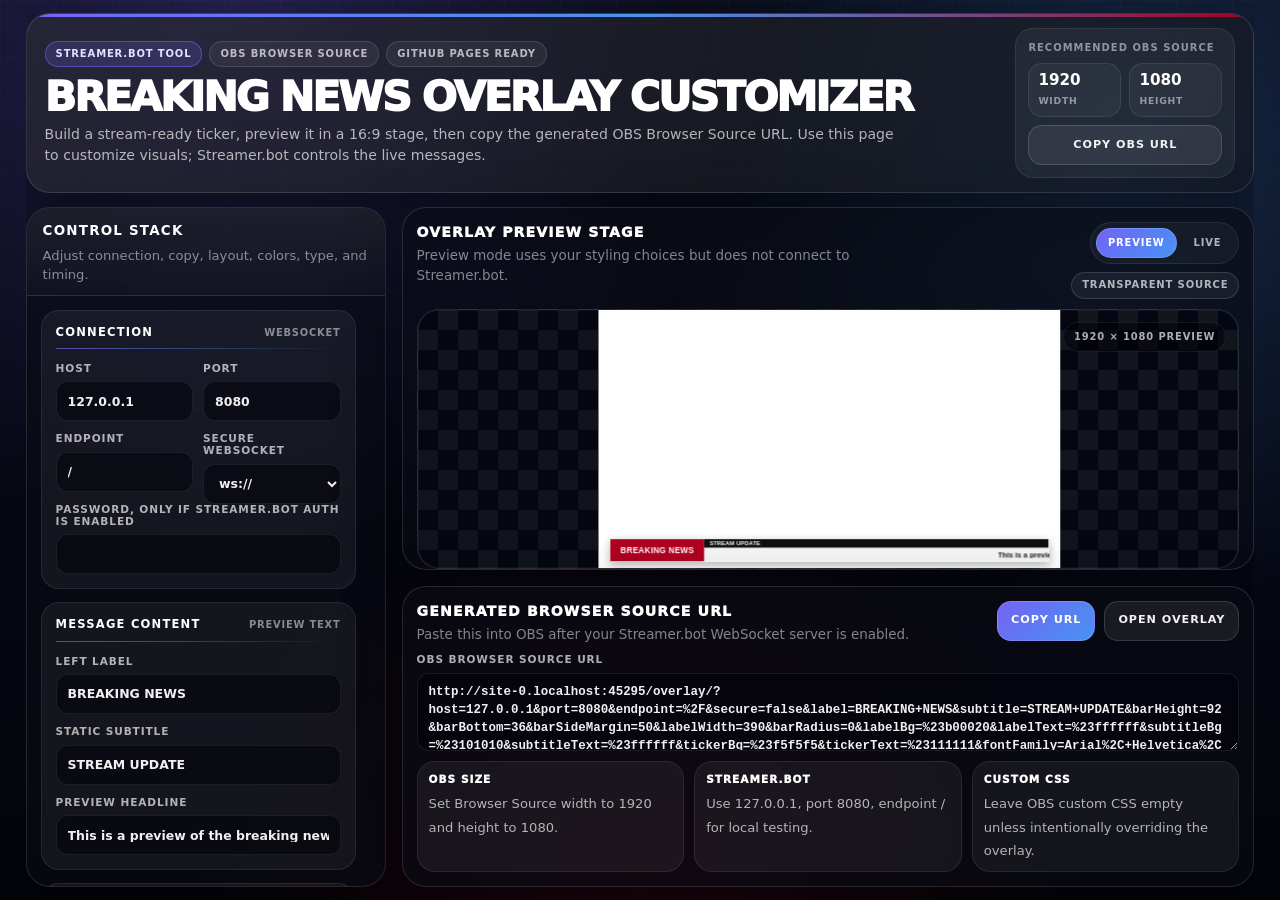
<file: index.html>
<!doctype html>
<html lang="en">
<head>
  <meta charset="utf-8" />
  <meta name="viewport" content="width=device-width, initial-scale=1" />
  <title>Breaking News Overlay Customizer</title>
  <style>
    :root {
      color-scheme: dark;
      --page-bg: #050712;
      --panel-bg: rgba(10, 12, 20, 0.62);
      --panel-open-bg: rgba(10, 12, 20, 0.78);
      --card-bg: rgba(255, 255, 255, 0.055);
      --card-hover: rgba(255, 255, 255, 0.075);
      --field-bg: rgba(2, 4, 12, 0.58);
      --field-bg-focus: rgba(11, 14, 27, 0.92);
      --line: rgba(255, 255, 255, 0.13);
      --line-soft: rgba(255, 255, 255, 0.08);
      --text: rgba(255, 255, 255, 0.94);
      --text-strong: #ffffff;
      --muted: rgba(255, 255, 255, 0.68);
      --muted-soft: rgba(255, 255, 255, 0.5);
      --accent: rgba(120, 105, 255, 0.95);
      --accent-2: rgba(76, 154, 255, 0.95);
      --accent-soft: rgba(120, 105, 255, 0.18);
      --accent-line: rgba(120, 105, 255, 0.52);
      --danger: #b00020;
      --radius-lg: 24px;
      --radius-md: 18px;
      --radius-pill: 999px;
      --shadow: 0 22px 64px rgba(0, 0, 0, 0.42);
      --focus: 0 0 0 3px rgba(120, 105, 255, 0.38);
      --shell-max: 1580px;
      --shell-pad: clamp(18px, 2vw, 34px);
    }

    * { box-sizing: border-box; }

    html { height: 100%; min-height: 100%; }

    body {
      height: 100%;
      min-height: 100%;
      margin: 0;
      color: var(--text);
      font-family: Inter, ui-sans-serif, system-ui, -apple-system, BlinkMacSystemFont, "Segoe UI", sans-serif;
      line-height: 1.45;
      background:
        radial-gradient(circle at 18% 0%, rgba(120, 105, 255, 0.26), transparent 34rem),
        radial-gradient(circle at 88% 16%, rgba(76, 154, 255, 0.22), transparent 30rem),
        radial-gradient(circle at 50% 100%, rgba(176, 0, 32, 0.16), transparent 28rem),
        linear-gradient(180deg, #070913 0%, #050712 58%, #03040a 100%);
      overflow: hidden;
    }

    body::before {
      content: "";
      position: fixed;
      inset: 0;
      pointer-events: none;
      background-image:
        linear-gradient(rgba(255, 255, 255, 0.035) 1px, transparent 1px),
        linear-gradient(90deg, rgba(255, 255, 255, 0.035) 1px, transparent 1px);
      background-size: 56px 56px;
      mask-image: linear-gradient(to bottom, rgba(0,0,0,0.55), transparent 80%);
    }

    a { color: inherit; }

    .shell {
      width: min(calc(100vw - (var(--shell-pad) * 2)), var(--shell-max));
      height: 100dvh;
      max-height: 100dvh;
      margin: 0 auto;
      padding: clamp(10px, 1.45vh, 18px) 0;
      display: flex;
      flex-direction: column;
      gap: 14px;
      position: relative;
      z-index: 1;
      overflow: hidden;
    }

    .hero {
      position: relative;
      overflow: hidden;
      border: 1px solid var(--line);
      border-radius: var(--radius-lg);
      background:
        linear-gradient(135deg, rgba(255, 255, 255, 0.09), rgba(255, 255, 255, 0.028)),
        var(--panel-bg);
      box-shadow: var(--shadow);
      padding: 14px 18px;
      margin-bottom: 0;
      flex: 0 0 auto;
    }

    .hero::before {
      content: "";
      position: absolute;
      left: 0;
      top: 0;
      width: 100%;
      height: 3px;
      background: linear-gradient(90deg, var(--accent), var(--accent-2), rgba(176, 0, 32, 0.9));
    }

    .hero-grid {
      display: grid;
      grid-template-columns: minmax(0, 1fr) 220px;
      gap: 22px;
      align-items: center;
      position: relative;
      z-index: 1;
    }

    .eyebrow-row {
      display: flex;
      flex-wrap: wrap;
      gap: 7px;
      margin-bottom: 10px;
    }

    .badge {
      display: inline-flex;
      align-items: center;
      gap: 8px;
      min-height: 26px;
      padding: 5px 10px;
      border-radius: var(--radius-pill);
      border: 1px solid var(--line);
      background: rgba(255, 255, 255, 0.06);
      color: var(--muted);
      font-size: 10px;
      font-weight: 850;
      letter-spacing: 0.085em;
      text-transform: uppercase;
      white-space: nowrap;
    }

    .badge.accent {
      background: var(--accent-soft);
      border-color: var(--accent-line);
      color: #e4e1ff;
    }

    .hero h1 {
      margin: 0;
      max-width: none;
      color: var(--text-strong);
      font-size: clamp(2.05rem, 3.35vw, 3.45rem);
      line-height: 0.94;
      letter-spacing: -0.055em;
      text-transform: uppercase;
      font-weight: 950;
      white-space: nowrap;
    }

    .hero p {
      margin: 8px 0 0;
      max-width: 850px;
      color: var(--muted);
      font-size: 0.88rem;
    }

    .hero-actions {
      display: flex;
      gap: 10px;
      flex-wrap: wrap;
      justify-content: flex-end;
    }

    .layout {
      flex: 1 1 auto;
      min-height: 0;
      display: grid;
      grid-template-columns: minmax(340px, 370px) minmax(0, 1fr);
      gap: 16px;
      align-items: stretch;
    }

    .controls-panel,
    .preview-panel,
    .url-panel {
      border: 1px solid var(--line);
      border-radius: var(--radius-lg);
      background: var(--panel-bg);
      box-shadow: var(--shadow);
      overflow: hidden;
      backdrop-filter: blur(18px);
    }

    .controls-panel {
      position: relative;
      display: flex;
      flex-direction: column;
      align-self: stretch;
      height: 100%;
      max-height: 100%;
      min-height: 0;
    }

    .panel-head {
      flex: 0 0 auto;
      padding: 13px 16px 11px;
      border-bottom: 1px solid var(--line-soft);
      background: linear-gradient(180deg, rgba(255,255,255,0.07), rgba(255,255,255,0.025));
    }

    .panel-title {
      margin: 0;
      color: var(--text-strong);
      font-size: 0.84rem;
      font-weight: 900;
      letter-spacing: 0.09em;
      text-transform: uppercase;
    }

    .panel-desc {
      margin: 5px 0 0;
      color: var(--muted-soft);
      font-size: 0.82rem;
    }

    .controls {
      flex: 1 1 auto;
      min-height: 0;
      padding: 14px;
      overflow: auto;
      scrollbar-gutter: stable;
      overscroll-behavior: contain;
    }

    .section-card {
      position: relative;
      margin: 0 0 13px;
      border: 1px solid var(--line-soft);
      border-radius: var(--radius-md);
      background: var(--card-bg);
      padding: 15px 14px 14px;
      overflow: hidden;
    }

    .section-card + .section-card { margin-top: 13px; }

    .section-title {
      position: relative;
      display: grid;
      grid-template-columns: minmax(0, 1fr) auto;
      align-items: center;
      column-gap: 10px;
      width: 100%;
      margin: 0 0 14px;
      padding: 0 0 10px;
      color: var(--text-strong);
      font-size: 0.72rem;
      font-weight: 900;
      letter-spacing: 0.105em;
      text-transform: uppercase;
      line-height: 1.15;
    }

    .section-title::after {
      content: "";
      position: absolute;
      left: 0;
      right: 0;
      bottom: 0;
      height: 1px;
      background: linear-gradient(90deg, rgba(120, 105, 255, 0.68), rgba(76, 154, 255, 0.34), transparent);
    }

    .section-title span:first-child {
      min-width: 0;
    }

    .section-title span:last-child {
      color: var(--muted-soft);
      font-size: 0.62rem;
      font-weight: 850;
      letter-spacing: 0.08em;
      text-align: right;
      white-space: nowrap;
    }

    label {
      display: grid;
      grid-template-rows: auto 40px;
      gap: 7px;
      min-width: 0;
      margin: 0 0 12px;
      color: var(--muted);
      font-size: 0.66rem;
      font-weight: 850;
      text-transform: uppercase;
      letter-spacing: 0.085em;
      line-height: 1.1;
    }

    label:has(textarea) {
      grid-template-rows: auto auto;
    }

    label:last-child { margin-bottom: 0; }

    input,
    select,
    textarea {
      width: 100%;
      min-width: 0;
      min-height: 40px;
      border: 1px solid var(--line-soft);
      border-radius: 12px;
      padding: 9px 11px;
      background: var(--field-bg);
      color: var(--text);
      font: inherit;
      font-size: 0.78rem;
      font-weight: 750;
      outline: none;
      transition: border-color 160ms ease, box-shadow 160ms ease, background 160ms ease;
    }

    input:hover,
    select:hover,
    textarea:hover {
      background: var(--field-bg-focus);
      border-color: rgba(255, 255, 255, 0.2);
    }

    input:focus-visible,
    select:focus-visible,
    textarea:focus-visible,
    button:focus-visible {
      box-shadow: var(--focus);
      border-color: var(--accent-line);
    }

    input[type="color"] {
      height: 40px;
      padding: 5px;
      cursor: pointer;
    }

    input[type="password"] {
      letter-spacing: 0.03em;
    }

    .two-col {
      display: grid;
      grid-template-columns: minmax(0, 1fr) minmax(0, 1fr);
      gap: 10px;
      align-items: start;
    }

    .three-col {
      display: grid;
      grid-template-columns: repeat(3, minmax(0, 1fr));
      gap: 10px;
      align-items: start;
    }

    .btn-row {
      display: flex;
      gap: 9px;
      flex-wrap: wrap;
    }

    button {
      min-height: 40px;
      border: 1px solid rgba(255, 255, 255, 0.14);
      border-radius: 14px;
      padding: 9px 13px;
      background: linear-gradient(135deg, var(--accent), var(--accent-2));
      color: #fff;
      font: inherit;
      font-size: 0.7rem;
      font-weight: 900;
      letter-spacing: 0.085em;
      text-transform: uppercase;
      cursor: pointer;
      transition: transform 160ms ease, filter 160ms ease, background 160ms ease;
    }

    button:hover {
      transform: translateY(-1px);
      filter: brightness(1.08);
    }

    button.secondary {
      background: rgba(255, 255, 255, 0.075);
      color: var(--text);
    }

    button.full { width: 100%; }

    .workspace {
      display: grid;
      grid-template-rows: minmax(0, 1fr) auto;
      gap: 16px;
      min-width: 0;
      min-height: 0;
      height: 100%;
    }

    .preview-panel {
      padding: 14px;
      display: flex;
      flex-direction: column;
      min-height: 0;
    }

    .preview-header {
      display: flex;
      align-items: flex-start;
      justify-content: space-between;
      gap: 16px;
      flex: 0 0 auto;
      margin-bottom: 10px;
    }

    .preview-header h2 {
      margin: 0;
      color: var(--text-strong);
      font-size: 0.88rem;
      font-weight: 950;
      letter-spacing: 0.08em;
      text-transform: uppercase;
    }

    .preview-header p {
      margin: 4px 0 0;
      color: var(--muted-soft);
      font-size: 0.84rem;
    }

    .status-stack {
      display: flex;
      gap: 8px;
      flex-wrap: wrap;
      justify-content: flex-end;
      align-items: center;
    }

    .mode-toggle {
      display: inline-flex;
      gap: 5px;
      padding: 5px;
      border: 1px solid var(--line-soft);
      border-radius: var(--radius-pill);
      background: rgba(255, 255, 255, 0.045);
    }

    .mode-toggle button {
      min-height: 30px;
      padding: 7px 11px;
      border-radius: var(--radius-pill);
      background: transparent;
      color: var(--muted);
      border-color: transparent;
      font-size: 0.62rem;
    }

    .mode-toggle button.is-active {
      background: linear-gradient(135deg, var(--accent), var(--accent-2));
      color: #ffffff;
      border-color: rgba(255, 255, 255, 0.16);
    }

    .iframe-wrap {
      position: relative;
      flex: 1 1 auto;
      width: 100%;
      height: 100%;
      min-height: 260px;
      margin: 0 auto;
      border: 1px solid var(--line);
      border-radius: 22px;
      overflow: hidden;
      background:
        linear-gradient(45deg, rgba(255,255,255,.055) 25%, transparent 25%, transparent 75%, rgba(255,255,255,.055) 75%),
        linear-gradient(45deg, rgba(255,255,255,.055) 25%, transparent 25%, transparent 75%, rgba(255,255,255,.055) 75%),
        rgba(5,7,18,0.92);
      background-position: 0 0, 20px 20px;
      background-size: 40px 40px;
      box-shadow: inset 0 0 0 1px rgba(255,255,255,0.045);
    }

    .iframe-stage {
      position: absolute;
      top: 0;
      left: 0;
      width: 1920px;
      height: 1080px;
      transform-origin: top left;
    }

    .iframe-wrap::before {
      content: "1920 × 1080 PREVIEW";
      position: absolute;
      z-index: 2;
      top: 12px;
      right: 12px;
      padding: 7px 10px;
      border-radius: var(--radius-pill);
      border: 1px solid var(--line-soft);
      background: rgba(0,0,0,0.42);
      color: var(--muted);
      font-size: 0.62rem;
      font-weight: 900;
      letter-spacing: 0.09em;
    }

    iframe {
      width: 1920px;
      height: 1080px;
      border: 0;
      display: block;
      background: transparent;
    }

    .url-panel {
      padding: 14px;
      flex: 0 0 auto;
    }

    .url-grid {
      display: grid;
      grid-template-columns: minmax(0, 1fr);
      gap: 16px;
      align-items: end;
    }

    textarea {
      min-height: 78px;
      resize: vertical;
      font-family: Consolas, Monaco, "Courier New", monospace;
      font-size: 0.78rem;
      line-height: 1.45;
      text-transform: none;
      letter-spacing: 0;
      font-weight: 650;
    }

    .note-grid {
      display: grid;
      grid-template-columns: repeat(3, 1fr);
      gap: 10px;
      margin-top: 10px;
    }

    .note-card {
      border: 1px solid var(--line-soft);
      border-radius: 18px;
      background: var(--card-bg);
      padding: 10px 11px;
    }

    .note-card strong {
      display: block;
      margin-bottom: 4px;
      color: var(--text-strong);
      font-size: 0.66rem;
      font-weight: 950;
      letter-spacing: 0.095em;
      text-transform: uppercase;
    }

    .note-card span {
      color: var(--muted);
      font-size: 0.82rem;
    }

    .mini-preview {
      display: grid;
      gap: 8px;
      min-width: 220px;
      border: 1px solid var(--line-soft);
      border-radius: 18px;
      background: var(--card-bg);
      padding: 12px;
    }

    .mini-preview-title {
      color: var(--muted-soft);
      font-size: 0.62rem;
      font-weight: 900;
      letter-spacing: 0.105em;
      text-transform: uppercase;
    }

    .metric-row {
      display: grid;
      grid-template-columns: repeat(2, minmax(0, 1fr));
      gap: 8px;
    }

    .metric {
      border-radius: 14px;
      border: 1px solid var(--line-soft);
      background: rgba(255,255,255,0.045);
      padding: 9px;
    }

    .metric b {
      display: block;
      color: var(--text-strong);
      font-size: 0.95rem;
      line-height: 1;
    }

    .metric span {
      display: block;
      margin-top: 5px;
      color: var(--muted-soft);
      font-size: 0.58rem;
      font-weight: 900;
      letter-spacing: 0.08em;
      text-transform: uppercase;
    }

    .toast {
      position: fixed;
      right: 24px;
      bottom: 24px;
      z-index: 10;
      pointer-events: none;
      opacity: 0;
      transform: translateY(10px);
      transition: opacity 180ms ease, transform 180ms ease;
      border: 1px solid var(--accent-line);
      border-radius: var(--radius-pill);
      background: rgba(10, 12, 20, 0.9);
      color: #fff;
      padding: 11px 14px;
      font-size: 0.74rem;
      font-weight: 900;
      letter-spacing: 0.08em;
      text-transform: uppercase;
      box-shadow: var(--shadow);
    }

    .toast.is-visible {
      opacity: 1;
      transform: translateY(0);
    }


    @media (max-height: 760px) and (min-width: 1181px) {
      .hero-grid { grid-template-columns: minmax(0, 1fr) 200px; }
      .hero { padding: 12px 16px; }
      .hero h1 { font-size: clamp(1.85rem, 3vw, 2.75rem); }
      .hero p { font-size: 0.8rem; }
      .badge { min-height: 23px; padding: 4px 9px; }
      .panel-head { padding: 11px 14px 9px; }
      .preview-panel,
      .url-panel { padding: 12px; }
      .note-grid { display: none; }
      textarea { min-height: 58px; }
      .iframe-wrap { min-height: 220px; }
    }

    @media (max-width: 1420px) {
      .hero h1 {
        font-size: clamp(1.9rem, 3.25vw, 3.05rem);
      }
      .layout {
        grid-template-columns: minmax(330px, 360px) minmax(0, 1fr);
      }
    }

    @media (max-width: 1180px) {
      body { overflow: auto; }
      .shell {
        height: auto;
        max-height: none;
        overflow: visible;
      }
      .layout { grid-template-columns: 1fr; }
      .workspace { height: auto; }
      .controls-panel {
        position: static;
        height: auto !important;
        max-height: none !important;
      }
      .controls {
        display: grid;
        grid-template-columns: repeat(2, minmax(0, 1fr));
        gap: 14px;
      }
      .section-card + .section-card { margin-top: 0; }
      .hero h1 { white-space: normal; }
      .iframe-wrap { max-width: 100%; }
    }

    @media (max-width: 900px) {
      .hero-grid,
      .url-grid { grid-template-columns: 1fr; }
      .mini-preview { max-width: 260px; }
      .hero h1 { white-space: normal; }
      .hero p { font-size: 0.88rem; }
    }

    @media (max-width: 780px) {
      :root { --shell-pad: 14px; }
      .shell { padding: 14px 0 28px; }
      .hero,
      .preview-panel,
      .url-panel { padding: 15px; }
      .controls { grid-template-columns: 1fr; }
      .two-col,
      .three-col,
      .note-grid { grid-template-columns: 1fr; }
      .preview-header { flex-direction: column; }
      .status-stack { justify-content: flex-start; }
      .mini-preview { min-width: 0; }
    }
  </style>
</head>
<body>
  <div class="shell">
    <header class="hero">
      <div class="hero-grid">
        <div>
          <div class="eyebrow-row" aria-label="Page metadata">
            <span class="badge accent">Streamer.bot Tool</span>
            <span class="badge">OBS Browser Source</span>
            <span class="badge">GitHub Pages Ready</span>
          </div>
          <h1>Breaking News Overlay Customizer</h1>
          <p>Build a stream-ready ticker, preview it in a 16:9 stage, then copy the generated OBS Browser Source URL. Use this page to customize visuals; Streamer.bot controls the live messages.</p>
        </div>
        <div class="mini-preview" aria-label="Recommended OBS settings">
          <div class="mini-preview-title">Recommended OBS Source</div>
          <div class="metric-row">
            <div class="metric"><b>1920</b><span>Width</span></div>
            <div class="metric"><b>1080</b><span>Height</span></div>
          </div>
          <button class="secondary full" type="button" id="copyUrlHero">Copy OBS URL</button>
        </div>
      </div>
    </header>

    <main class="layout">
      <aside class="controls-panel" id="controlsPanel" aria-label="Overlay customization controls">
        <div class="panel-head">
          <h2 class="panel-title">Control Stack</h2>
          <p class="panel-desc">Adjust connection, copy, layout, colors, type, and timing.</p>
        </div>

        <form id="controls" class="controls">
          <section class="section-card">
            <div class="section-title"><span>Connection</span><span>WebSocket</span></div>
            <div class="two-col">
              <label>Host
                <input name="host" value="127.0.0.1" autocomplete="off" />
              </label>
              <label>Port
                <input name="port" value="8080" inputmode="numeric" autocomplete="off" />
              </label>
            </div>
            <div class="two-col">
              <label>Endpoint
                <input name="endpoint" value="/" autocomplete="off" />
              </label>
              <label>Secure WebSocket
                <select name="secure">
                  <option value="false">ws://</option>
                  <option value="true">wss://</option>
                </select>
              </label>
            </div>
            <label>Password, only if Streamer.bot auth is enabled
              <input name="password" value="" type="password" autocomplete="off" />
            </label>
          </section>

          <section class="section-card">
            <div class="section-title"><span>Message Content</span><span>Preview Text</span></div>
            <label>Left Label
              <input name="label" value="BREAKING NEWS" />
            </label>
            <label>Static Subtitle
              <input name="subtitle" value="STREAM UPDATE" />
            </label>
            <label>Preview Headline
              <input name="headline" value="This is a preview of the breaking news ticker message scrolling right to left." />
            </label>
          </section>

          <section class="section-card">
            <div class="section-title"><span>Layout</span><span>Stage Position</span></div>
            <div class="two-col">
              <label>Bar Height
                <input name="barHeight" value="92" type="number" min="48" max="180" />
              </label>
              <label>Bottom Offset
                <input name="barBottom" value="36" type="number" min="0" max="240" />
              </label>
            </div>
            <div class="two-col">
              <label>Side Margin
                <input name="barSideMargin" value="50" type="number" min="0" max="240" />
              </label>
              <label>Label Width
                <input name="labelWidth" value="390" type="number" min="180" max="700" />
              </label>
            </div>
            <label>Corner Radius
              <input name="barRadius" value="0" type="number" min="0" max="48" />
            </label>
          </section>

          <section class="section-card">
            <div class="section-title"><span>Color System</span><span>All Sections</span></div>
            <div class="two-col">
              <label>Label Background
                <input name="labelBg" value="#b00020" type="color" />
              </label>
              <label>Label Text
                <input name="labelText" value="#ffffff" type="color" />
              </label>
            </div>
            <div class="two-col">
              <label>Subtitle Background
                <input name="subtitleBg" value="#101010" type="color" />
              </label>
              <label>Subtitle Text
                <input name="subtitleText" value="#ffffff" type="color" />
              </label>
            </div>
            <div class="two-col">
              <label>Ticker Background
                <input name="tickerBg" value="#f5f5f5" type="color" />
              </label>
              <label>Ticker Text
                <input name="tickerText" value="#111111" type="color" />
              </label>
            </div>
          </section>

          <section class="section-card">
            <div class="section-title"><span>Typography</span><span>Readability</span></div>
            <label>Font Family
              <input name="fontFamily" value="Arial, Helvetica, sans-serif" />
            </label>
            <div class="three-col">
              <label>Label Size
                <input name="labelSize" value="34" type="number" min="16" max="90" />
              </label>
              <label>Subtitle Size
                <input name="subtitleSize" value="24" type="number" min="12" max="72" />
              </label>
              <label>Headline Size
                <input name="headlineSize" value="30" type="number" min="14" max="88" />
              </label>
            </div>
          </section>

          <section class="section-card">
            <div class="section-title"><span>Timing</span><span>Motion</span></div>
            <div class="two-col">
              <label>Scroll Speed px/sec
                <input name="scrollSpeed" value="180" type="number" min="60" max="800" />
              </label>
              <label>Default Duration Seconds
                <input name="defaultDurationSeconds" value="12" type="number" min="0" max="999" />
              </label>
            </div>
            <div class="btn-row">
              <button type="button" id="copyUrl">Copy OBS URL</button>
              <button type="button" id="reset" class="secondary">Reset</button>
            </div>
          </section>
        </form>
      </aside>

      <section class="workspace" id="workspace" aria-label="Preview and generated URL">
        <section class="preview-panel" aria-labelledby="previewTitle">
          <div class="preview-header">
            <div>
              <h2 id="previewTitle">Overlay Preview Stage</h2>
              <p id="modeDescription">Preview mode uses your styling choices but does not connect to Streamer.bot.</p>
            </div>
            <div class="status-stack" aria-label="Preview mode controls">
              <div class="mode-toggle" role="group" aria-label="Toggle preview mode">
                <button type="button" id="previewModeButton" class="is-active">Preview</button>
                <button type="button" id="liveModeButton">Live</button>
              </div>
              <span class="badge">Transparent Source</span>
            </div>
          </div>

          <div class="iframe-wrap" id="previewViewport">
            <div class="iframe-stage" id="previewStage">
              <iframe id="previewFrame" title="Breaking news overlay preview" allowtransparency="true"></iframe>
            </div>
          </div>
        </section>

        <section class="url-panel" aria-labelledby="urlTitle">
          <div class="preview-header">
            <div>
              <h2 id="urlTitle">Generated Browser Source URL</h2>
              <p>Paste this into OBS after your Streamer.bot WebSocket server is enabled.</p>
            </div>
            <div class="btn-row">
              <button type="button" id="copyUrlPanel">Copy URL</button>
              <button type="button" id="openOverlay" class="secondary">Open Overlay</button>
            </div>
          </div>

          <div class="url-grid">
            <label>OBS Browser Source URL
              <textarea id="generatedUrl" readonly></textarea>
            </label>
          </div>

          <div class="note-grid" aria-label="Setup notes">
            <div class="note-card">
              <strong>OBS Size</strong>
              <span>Set Browser Source width to 1920 and height to 1080.</span>
            </div>
            <div class="note-card">
              <strong>Streamer.bot</strong>
              <span>Use 127.0.0.1, port 8080, endpoint / for local testing.</span>
            </div>
            <div class="note-card">
              <strong>Custom CSS</strong>
              <span>Leave OBS custom CSS empty unless intentionally overriding the overlay.</span>
            </div>
          </div>
        </section>
      </section>
    </main>
  </div>

  <div id="toast" class="toast" role="status" aria-live="polite">Copied OBS URL</div>

  <script>
    const form = document.getElementById('controls');
    const controlsPanel = document.getElementById('controlsPanel');
    const workspace = document.getElementById('workspace');
    const frame = document.getElementById('previewFrame');
    const previewViewport = document.getElementById('previewViewport');
    const previewStage = document.getElementById('previewStage');
    const previewModeButton = document.getElementById('previewModeButton');
    const liveModeButton = document.getElementById('liveModeButton');
    const modeDescription = document.getElementById('modeDescription');
    const output = document.getElementById('generatedUrl');
    const copyButtons = [
      document.getElementById('copyUrl'),
      document.getElementById('copyUrlHero'),
      document.getElementById('copyUrlPanel')
    ];
    const resetButton = document.getElementById('reset');
    const openOverlayButton = document.getElementById('openOverlay');
    const toast = document.getElementById('toast');

    const defaults = new FormData(form);
    let toastTimer = null;
    let previewMode = 'preview';

    form.addEventListener('input', update);
    form.addEventListener('change', update);
    resetButton.addEventListener('click', resetForm);
    openOverlayButton.addEventListener('click', openOverlay);
    copyButtons.forEach((button) => button.addEventListener('click', copyUrl));
    previewModeButton.addEventListener('click', () => setPreviewMode('preview'));
    liveModeButton.addEventListener('click', () => setPreviewMode('live'));
    window.addEventListener('load', syncControlStackHeight);

    if ('ResizeObserver' in window) {
      const layoutObserver = new ResizeObserver(() => {
        scalePreviewStage();
        syncControlStackHeight();
      });
      layoutObserver.observe(previewViewport);
      layoutObserver.observe(workspace);
    } else {
      window.addEventListener('resize', () => {
        scalePreviewStage();
        syncControlStackHeight();
      });
    }

    update();
    scalePreviewStage();
    syncControlStackHeight();

    function overlayBaseUrl() {
      return new URL('overlay/', window.location.href);
    }

    function collectParams({ preview }) {
      const data = new FormData(form);
      const params = new URLSearchParams();

      for (const [key, value] of data.entries()) {
        if (value !== '') params.set(key, value);
      }

      if (preview) {
        params.set('preview', 'true');
      } else {
        params.delete('preview');
        params.delete('headline');
      }

      return params;
    }

    function buildUrl({ preview }) {
      const url = overlayBaseUrl();
      url.search = collectParams({ preview }).toString();
      return url.toString();
    }

    function update() {
      output.value = buildUrl({ preview: false });
      frame.src = buildUrl({ preview: previewMode === 'preview' });
      updateModeUi();
      requestAnimationFrame(() => {
        scalePreviewStage();
        syncControlStackHeight();
      });
    }

    function setPreviewMode(mode) {
      previewMode = mode;
      update();
    }

    function updateModeUi() {
      previewModeButton.classList.toggle('is-active', previewMode === 'preview');
      liveModeButton.classList.toggle('is-active', previewMode === 'live');
      previewModeButton.setAttribute('aria-pressed', String(previewMode === 'preview'));
      liveModeButton.setAttribute('aria-pressed', String(previewMode === 'live'));

      modeDescription.textContent = previewMode === 'preview'
        ? 'Preview mode uses your styling choices but does not connect to Streamer.bot.'
        : 'Live mode connects to Streamer.bot and behaves like the OBS browser source.';
    }

    function scalePreviewStage() {
      const rect = previewViewport.getBoundingClientRect();
      if (!rect.width || !rect.height) return;

      const scale = Math.min(rect.width / 1920, rect.height / 1080);
      const left = (rect.width - 1920 * scale) / 2;
      const top = (rect.height - 1080 * scale) / 2;

      previewStage.style.transform = `translate(${left}px, ${top}px) scale(${scale})`;
    }

    function syncControlStackHeight() {
      // Height is now controlled by CSS grid/flex on desktop so the full page fits
      // within the viewport while the Control Stack scrolls internally.
      controlsPanel.style.removeProperty('--control-stack-height');
    }

    async function copyUrl() {
      try {
        await navigator.clipboard.writeText(output.value);
        showToast('Copied OBS URL');
      } catch {
        output.focus();
        output.select();
        showToast('Select and copy the URL');
      }
    }

    function openOverlay() {
      window.open(output.value, '_blank', 'noopener,noreferrer');
    }

    function resetForm() {
      for (const [key, value] of defaults.entries()) {
        const field = form.elements[key];
        if (field) field.value = value;
      }
      update();
      showToast('Settings reset');
    }

    function showToast(message) {
      toast.textContent = message;
      toast.classList.add('is-visible');
      clearTimeout(toastTimer);
      toastTimer = setTimeout(() => toast.classList.remove('is-visible'), 1600);
    }
  </script>
</body>
</html>
</file>
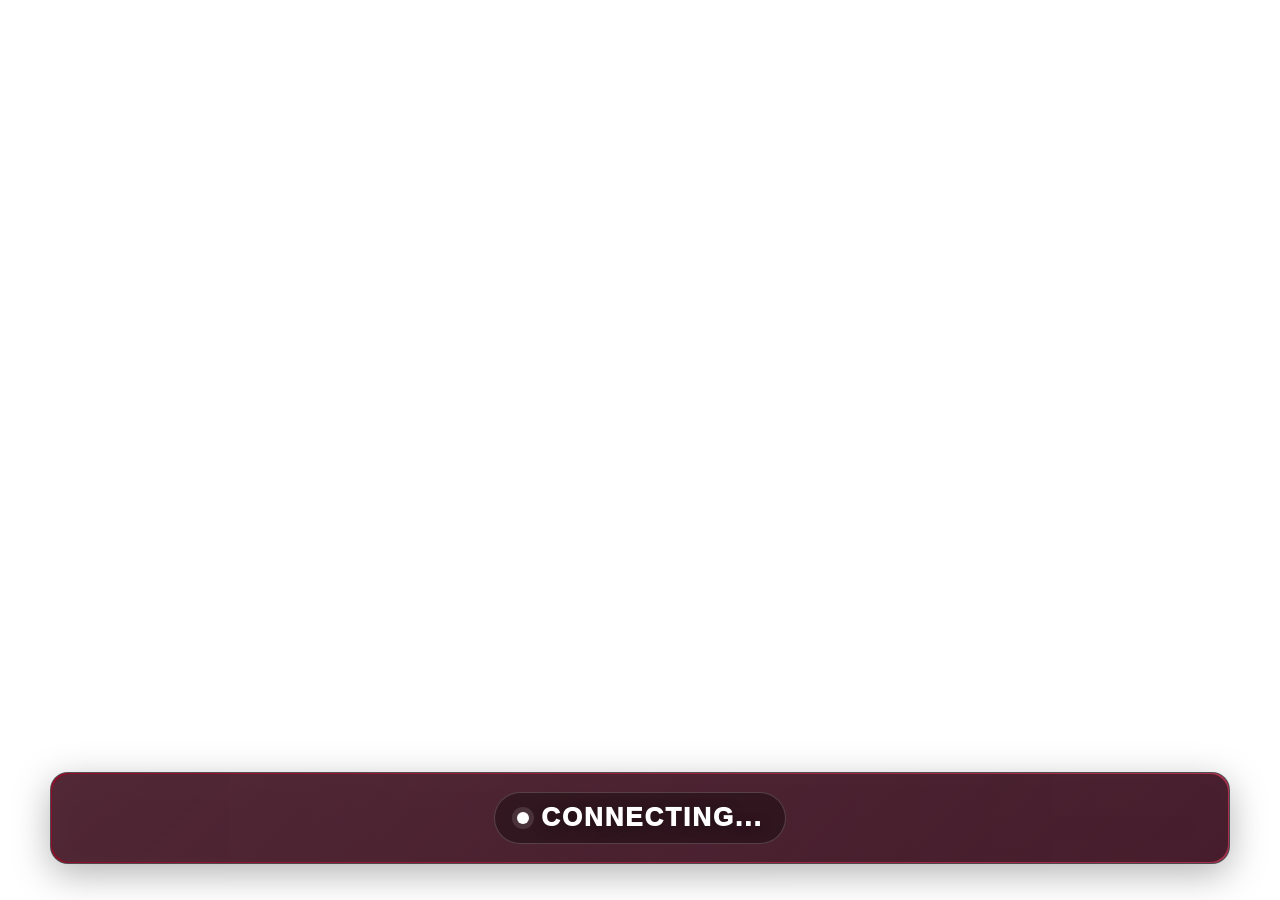
<file: overlay/index.html>
<!doctype html>
<html lang="en">
<head>
  <meta charset="utf-8" />
  <meta name="viewport" content="width=device-width, initial-scale=1" />
  <title>Breaking News Overlay</title>
  <link rel="stylesheet" href="./overlay.css" />
</head>
<body>
  <main id="stage" aria-label="Breaking news overlay">
    <section id="newsBar" class="news-bar is-hidden" aria-live="polite">
      <div id="labelPanel" class="label-panel">
        <span id="labelText">BREAKING NEWS</span>
      </div>

      <div id="contentPanel" class="content-panel">
        <div id="subtitleRow" class="subtitle-row">STREAM UPDATE</div>
        <div id="tickerWindow" class="ticker-window">
          <div id="tickerTrack" class="ticker-track">
            <span id="headlineText">This is a sample breaking news message.</span>
          </div>
        </div>
      </div>
    </section>

    <section id="connectionStatus" class="connection-status is-hidden" aria-live="polite" aria-atomic="true">
      <div class="connection-status-inner">
        <span class="connection-status-dot" aria-hidden="true"></span>
        <span id="connectionStatusText">Connecting...</span>
      </div>
    </section>

    <aside id="debugPanel" class="debug-panel" hidden>
      <div><strong>Status:</strong> <span id="debugStatus">Loading</span></div>
      <div><strong>Socket:</strong> <span id="debugSocket">Not connected</span></div>
      <div><strong>Queue:</strong> <span id="debugQueue">0</span></div>
    </aside>
  </main>

  <script src="./overlay.js"></script>
</body>
</html>
</file>
<file: overlay/overlay.css>
:root {
  --stage-width: 1920px;
  --stage-height: 1080px;

  --bar-height: 92px;
  --bar-bottom: 36px;
  --bar-side-margin: 50px;
  --bar-radius: 0px;

  --label-width: 390px;
  --label-bg: #b00020;
  --label-text: #ffffff;
  --label-size: 34px;

  --subtitle-bg: #101010;
  --subtitle-text: #ffffff;
  --subtitle-size: 24px;

  --ticker-bg: #f5f5f5;
  --ticker-text: #111111;
  --headline-size: 30px;

  --font-family: Arial, Helvetica, sans-serif;
  --ticker-gap: 96px;
}

* {
  box-sizing: border-box;
}

html,
body {
  width: 100%;
  height: 100%;
  margin: 0;
  padding: 0;
  overflow: hidden;
  background: transparent;
  font-family: var(--font-family);
}

#stage {
  position: relative;
  width: 100vw;
  height: 100vh;
  overflow: hidden;
  background: transparent;
}

.news-bar {
  position: absolute;
  left: var(--bar-side-margin);
  right: var(--bar-side-margin);
  bottom: var(--bar-bottom);
  height: var(--bar-height);
  display: grid;
  grid-template-columns: auto 1fr;
  border-radius: var(--bar-radius);
  overflow: hidden;
  transform: translateY(0);
  opacity: 1;
  filter: drop-shadow(0 10px 18px rgba(0, 0, 0, 0.3));
  transition: transform 260ms ease, opacity 260ms ease;
}

.news-bar.is-hidden {
  transform: translateY(calc(var(--bar-height) + 80px));
  opacity: 0;
}

.label-panel {
  min-width: var(--label-width);
  display: flex;
  align-items: center;
  justify-content: center;
  background: var(--label-bg);
  color: var(--label-text);
  font-size: var(--label-size);
  font-weight: 900;
  letter-spacing: 0.03em;
  line-height: 1;
  text-transform: uppercase;
  white-space: nowrap;
  padding: 0 28px;
}

.content-panel {
  min-width: 0;
  display: grid;
  grid-template-rows: 36px 1fr;
  background: var(--ticker-bg);
}

.subtitle-row {
  min-width: 0;
  display: flex;
  align-items: center;
  padding: 0 22px;
  background: var(--subtitle-bg);
  color: var(--subtitle-text);
  font-size: var(--subtitle-size);
  font-weight: 800;
  letter-spacing: 0.02em;
  line-height: 1;
  text-transform: uppercase;
  white-space: nowrap;
  overflow: hidden;
  text-overflow: ellipsis;
}

.ticker-window {
  position: relative;
  min-width: 0;
  overflow: hidden;
  background: var(--ticker-bg);
  color: var(--ticker-text);
}

.ticker-track {
  position: absolute;
  top: 50%;
  left: 0;
  display: inline-flex;
  align-items: center;
  gap: var(--ticker-gap);
  white-space: nowrap;
  transform: translate3d(0, -50%, 0);
  will-change: transform;
  backface-visibility: hidden;
  -webkit-font-smoothing: antialiased;
}

.ticker-item {
  display: inline-block;
  color: var(--ticker-text);
  font-size: var(--headline-size);
  font-weight: 800;
  line-height: 1;
  letter-spacing: 0.01em;
  white-space: nowrap;
}

.debug-panel {
  position: absolute;
  left: 24px;
  top: 24px;
  max-width: 520px;
  padding: 16px 18px;
  border-radius: 12px;
  background: rgba(0, 0, 0, 0.72);
  color: #fff;
  font: 16px/1.45 Consolas, Monaco, monospace;
}

.connection-status {
  position: absolute;
  left: var(--bar-side-margin);
  right: var(--bar-side-margin);
  bottom: var(--bar-bottom);
  height: var(--bar-height);
  display: flex;
  align-items: center;
  justify-content: center;
  border: 1px solid rgba(255, 255, 255, 0.14);
  border-radius: max(var(--bar-radius), 18px);
  overflow: hidden;
  background: rgba(10, 12, 20, 0.82);
  color: #ffffff;
  filter: drop-shadow(0 10px 18px rgba(0, 0, 0, 0.3));
  transform: translateY(0);
  opacity: 1;
  transition: transform 260ms ease, opacity 260ms ease;
  pointer-events: none;
}

.connection-status::before {
  content: "";
  position: absolute;
  inset: 0;
  opacity: 0.82;
}

.connection-status::after {
  content: "";
  position: absolute;
  inset: 1px;
  border-radius: inherit;
  background:
    linear-gradient(135deg, rgba(255, 255, 255, 0.12), rgba(255, 255, 255, 0.03)),
    rgba(10, 12, 20, 0.66);
}

.connection-status.is-hidden {
  transform: translateY(calc(var(--bar-height) + 80px));
  opacity: 0;
}

.connection-status.is-connecting::before {
  background: linear-gradient(90deg, rgba(176, 0, 32, 0.95), rgba(255, 45, 85, 0.72));
}

.connection-status.is-connected::before {
  background: linear-gradient(90deg, rgba(22, 163, 74, 0.95), rgba(52, 211, 153, 0.72));
}

.connection-status-inner {
  position: relative;
  z-index: 2;
  display: inline-flex;
  align-items: center;
  justify-content: center;
  gap: 12px;
  padding: 12px 22px;
  border-radius: 999px;
  border: 1px solid rgba(255, 255, 255, 0.18);
  background: rgba(0, 0, 0, 0.34);
  color: #ffffff;
  font-size: clamp(18px, calc(var(--bar-height) * 0.28), 28px);
  font-weight: 950;
  letter-spacing: 0.08em;
  line-height: 1;
  text-transform: uppercase;
  text-shadow: 0 2px 12px rgba(0, 0, 0, 0.38);
}

.connection-status-dot {
  width: 12px;
  height: 12px;
  border-radius: 999px;
  background: currentColor;
  box-shadow: 0 0 0 5px rgba(255, 255, 255, 0.12);
}
</file>
